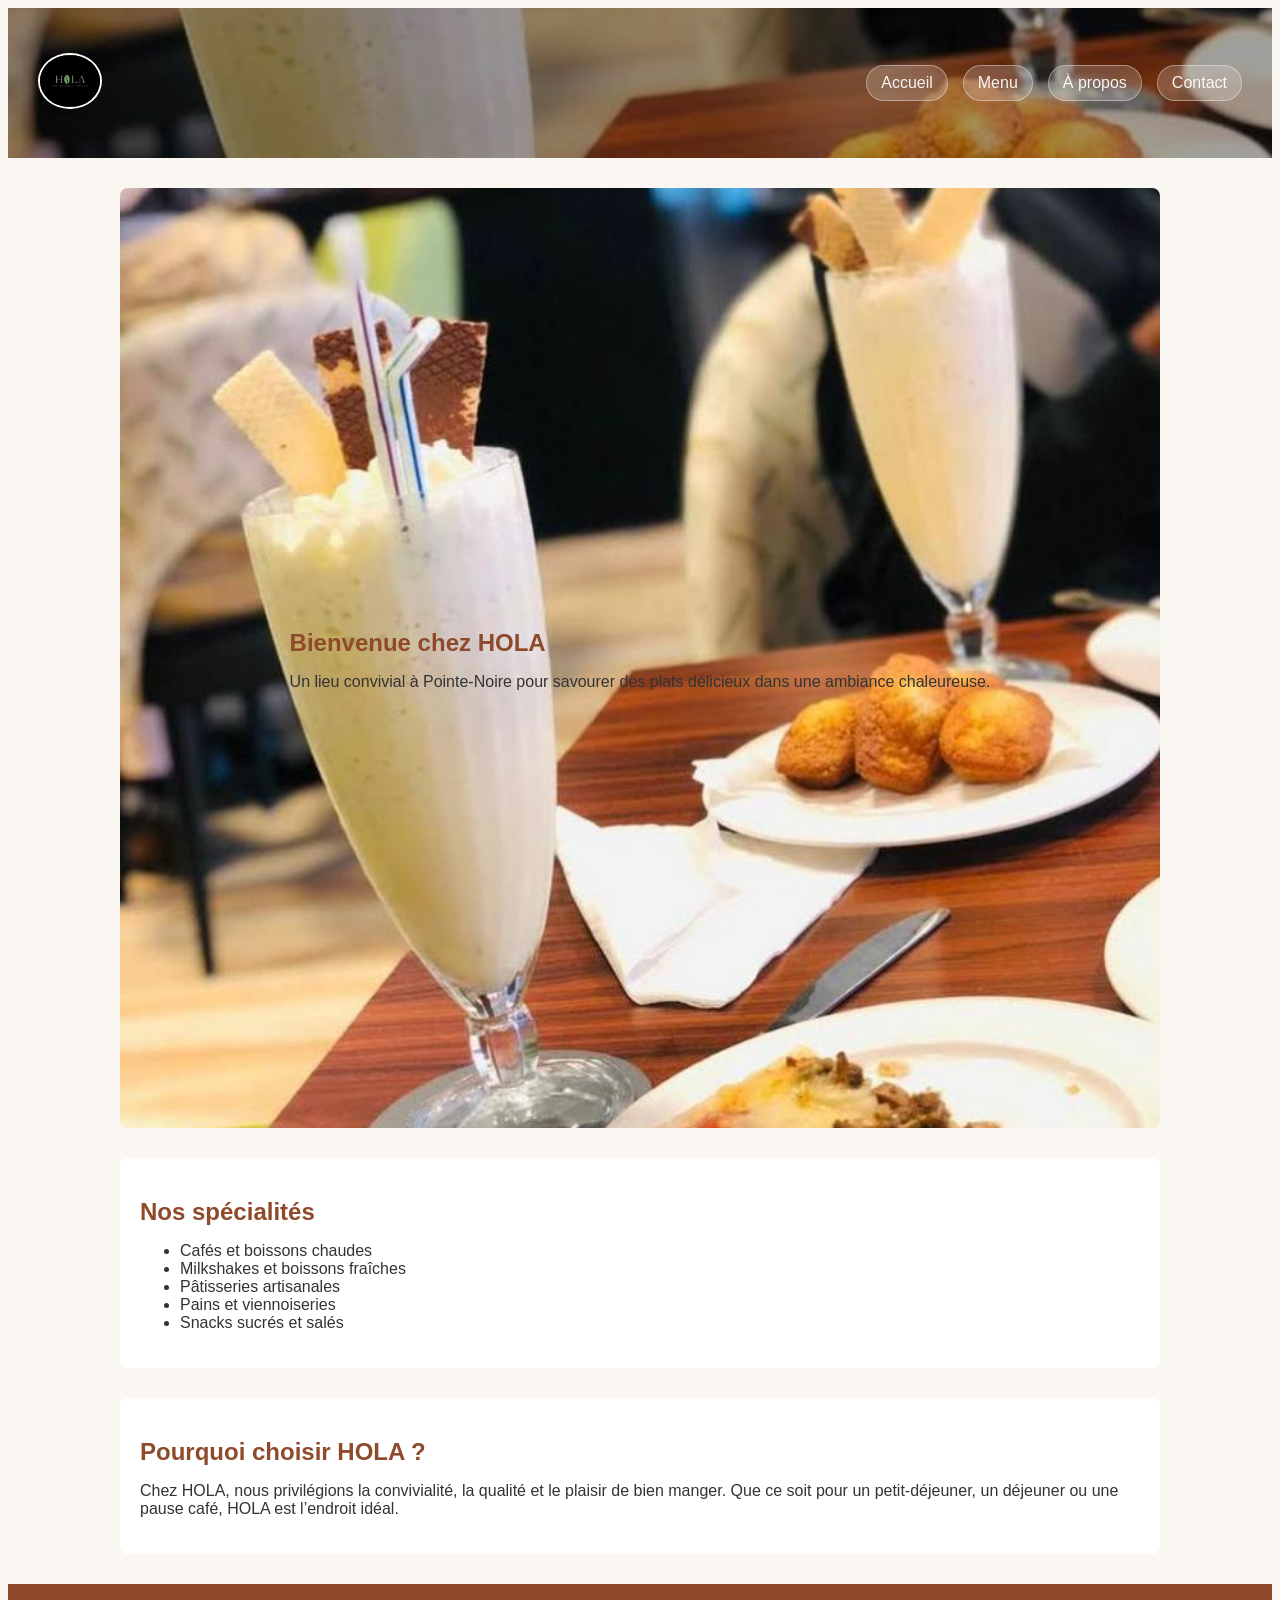
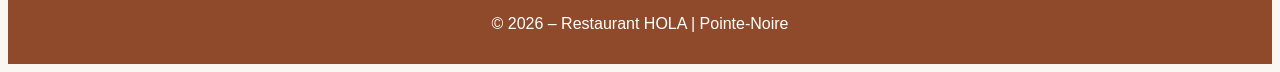
<file: index.html>
<!DOCTYPE html>
<html lang="fr">
<head>
    <meta charset="UTF-8">
    <title>HOLA – Café, Boulangerie & Pâtisserie à Pointe-Noire</title>
    <link rel="stylesheet" href="style.css">
</head>
<body>

<header>
    <a href="index.html"><img src="images/logo.jpeg" alt="Logo HOLA" class="logo"></a>
    <nav>
        <ul>
            <li><a href="index.html">Accueil</a></li>
            <li><a href="menu.html">Menu</a></li>
            <li><a href="a-propos.html">À propos</a></li>
            <li><a href="contact.html">Contact</a></li>
        </ul>
    </nav>
</header>

<main>
    <section class="hero">
    <div class="hero-content">
        <h2>Bienvenue chez HOLA</h2>
        <p>
            Un lieu convivial à Pointe-Noire pour savourer
            des plats délicieux dans une ambiance chaleureuse.
        </p>
    </div>
</section>

    <section>
    <h2>Nos spécialités</h2>

    <ul>
        <li>Cafés et boissons chaudes</li>
        <li>Milkshakes et boissons fraîches</li>
        <li>Pâtisseries artisanales</li>
        <li>Pains et viennoiseries</li>
        <li>Snacks sucrés et salés</li>
    </ul>
</section>

    <section>
        <h2>Pourquoi choisir HOLA ?</h2>
        <p>
            Chez HOLA, nous privilégions la convivialité, la qualité
            et le plaisir de bien manger. Que ce soit pour un petit-déjeuner,
            un déjeuner ou une pause café, HOLA est l’endroit idéal.
        </p>
    </section>
</main>

<footer>
    <p>© 2026 – Restaurant HOLA | Pointe-Noire</p>
</footer>

</body>
</html>
</file>
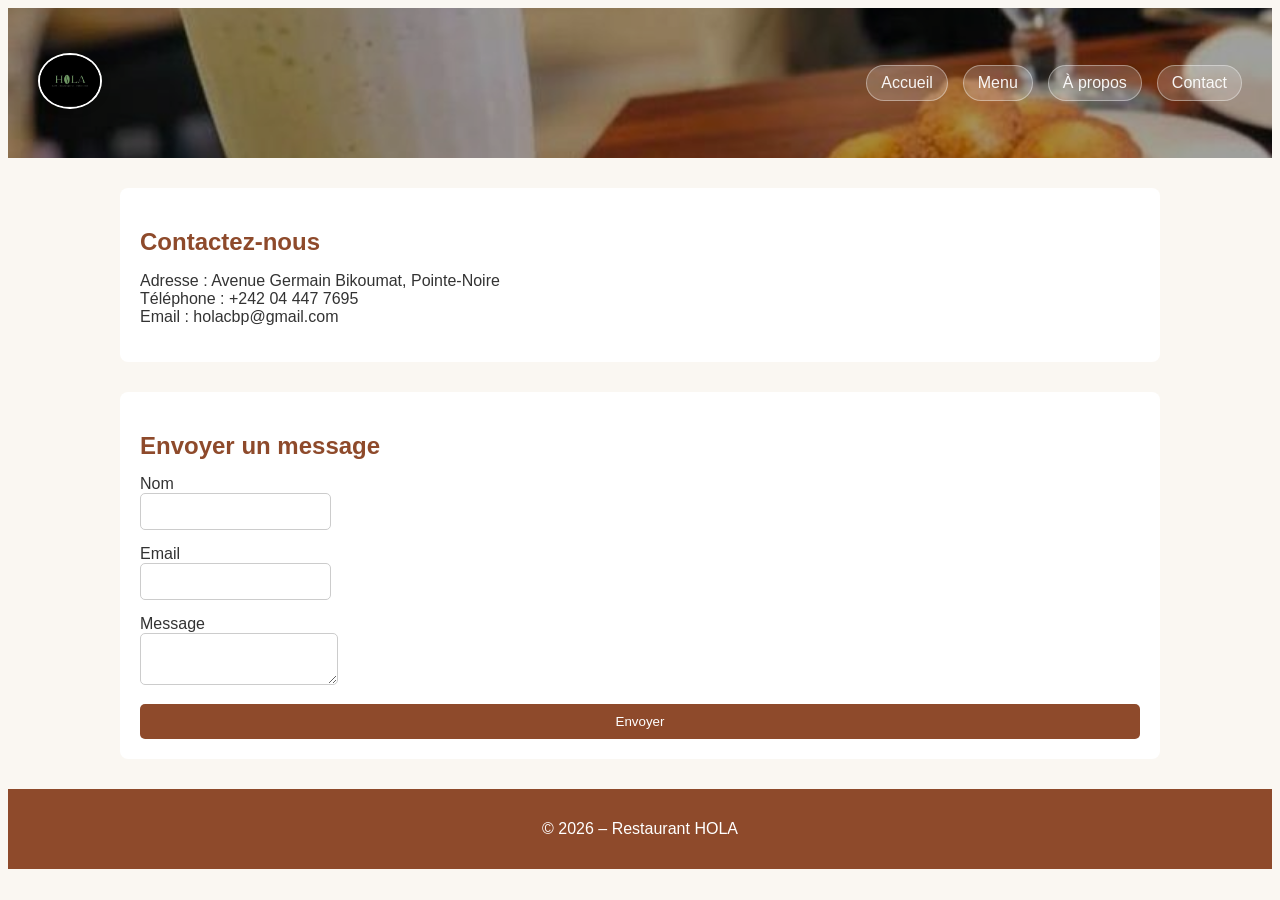
<file: contact.html>
<!DOCTYPE html>
<html lang="fr">
<head>
    <meta charset="UTF-8">
    <title>Contact – HOLA</title>
    <link rel="stylesheet" href="style.css">
</head>
<body>

<header>
    <a href="index.html"><img src="images/logo.jpeg" alt="Logo HOLA" class="logo"></a>
    <nav>
        <ul>
            </div>
            <li><a href="index.html">Accueil</a></li>
            <li><a href="menu.html">Menu</a></li>
            <li><a href="a-propos.html">À propos</a></li>
            <li><a href="contact.html">Contact</a></li>
        </ul>
    </nav>
</header>

<main>
    <section>
        <h2>Contactez-nous</h2>
        <p>
            Adresse : Avenue Germain Bikoumat, Pointe-Noire  
            <br>Téléphone : +242 04 447 7695  
            <br>Email : holacbp@gmail.com
        </p>
    </section>

    <section>
        <h2>Envoyer un message</h2>
        <form action="" method="post">
            <div>
                <label for="nom">Nom</label><br>
                <input type="text" id="nom" name="nom" required>
            </div>

            <div>
                <label for="email">Email</label><br>
                <input type="email" id="email" name="email" required>
            </div>

            <div>
                <label for="message">Message</label><br>
                <textarea id="message" name="message" required></textarea>
            </div>

            <button type="submit">Envoyer</button>
        </form>
    </section>
</main>

<footer>
    <p>© 2026 – Restaurant HOLA</p>
</footer>

</body>
</html>
</file>
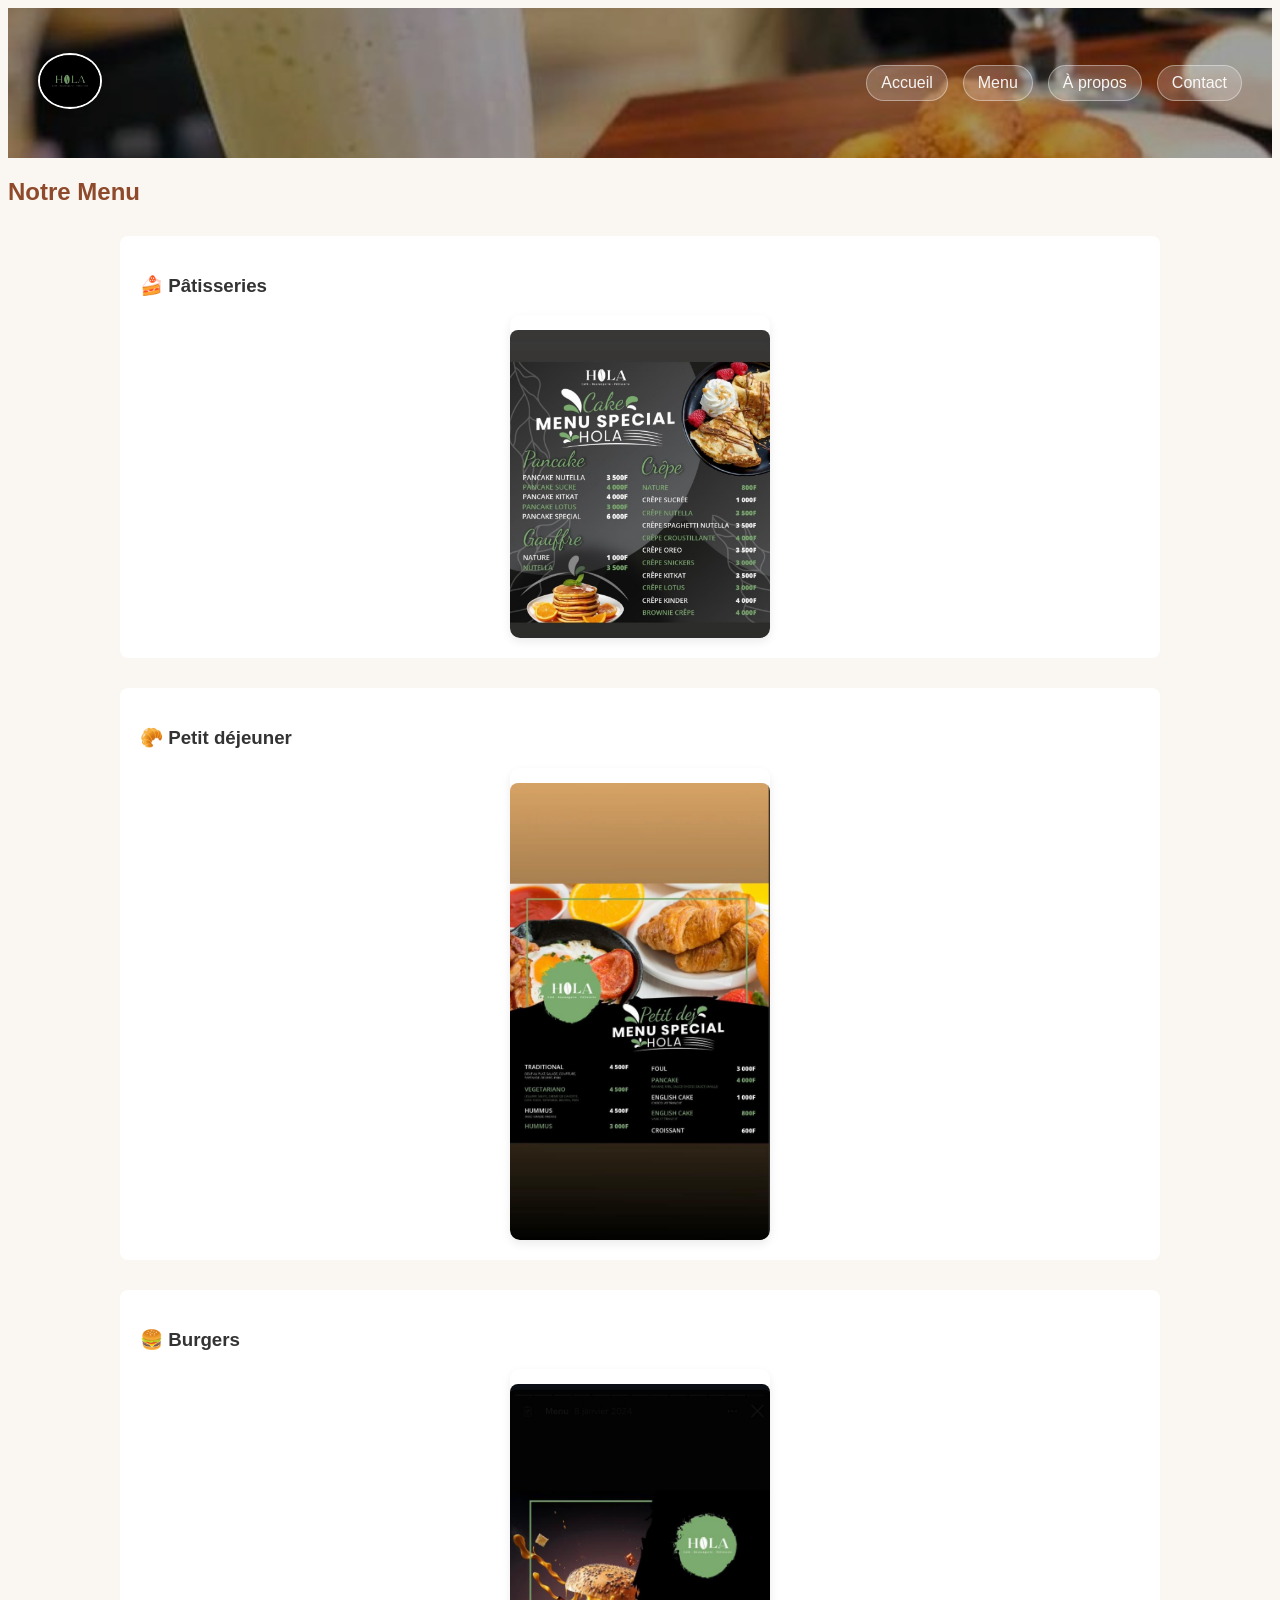
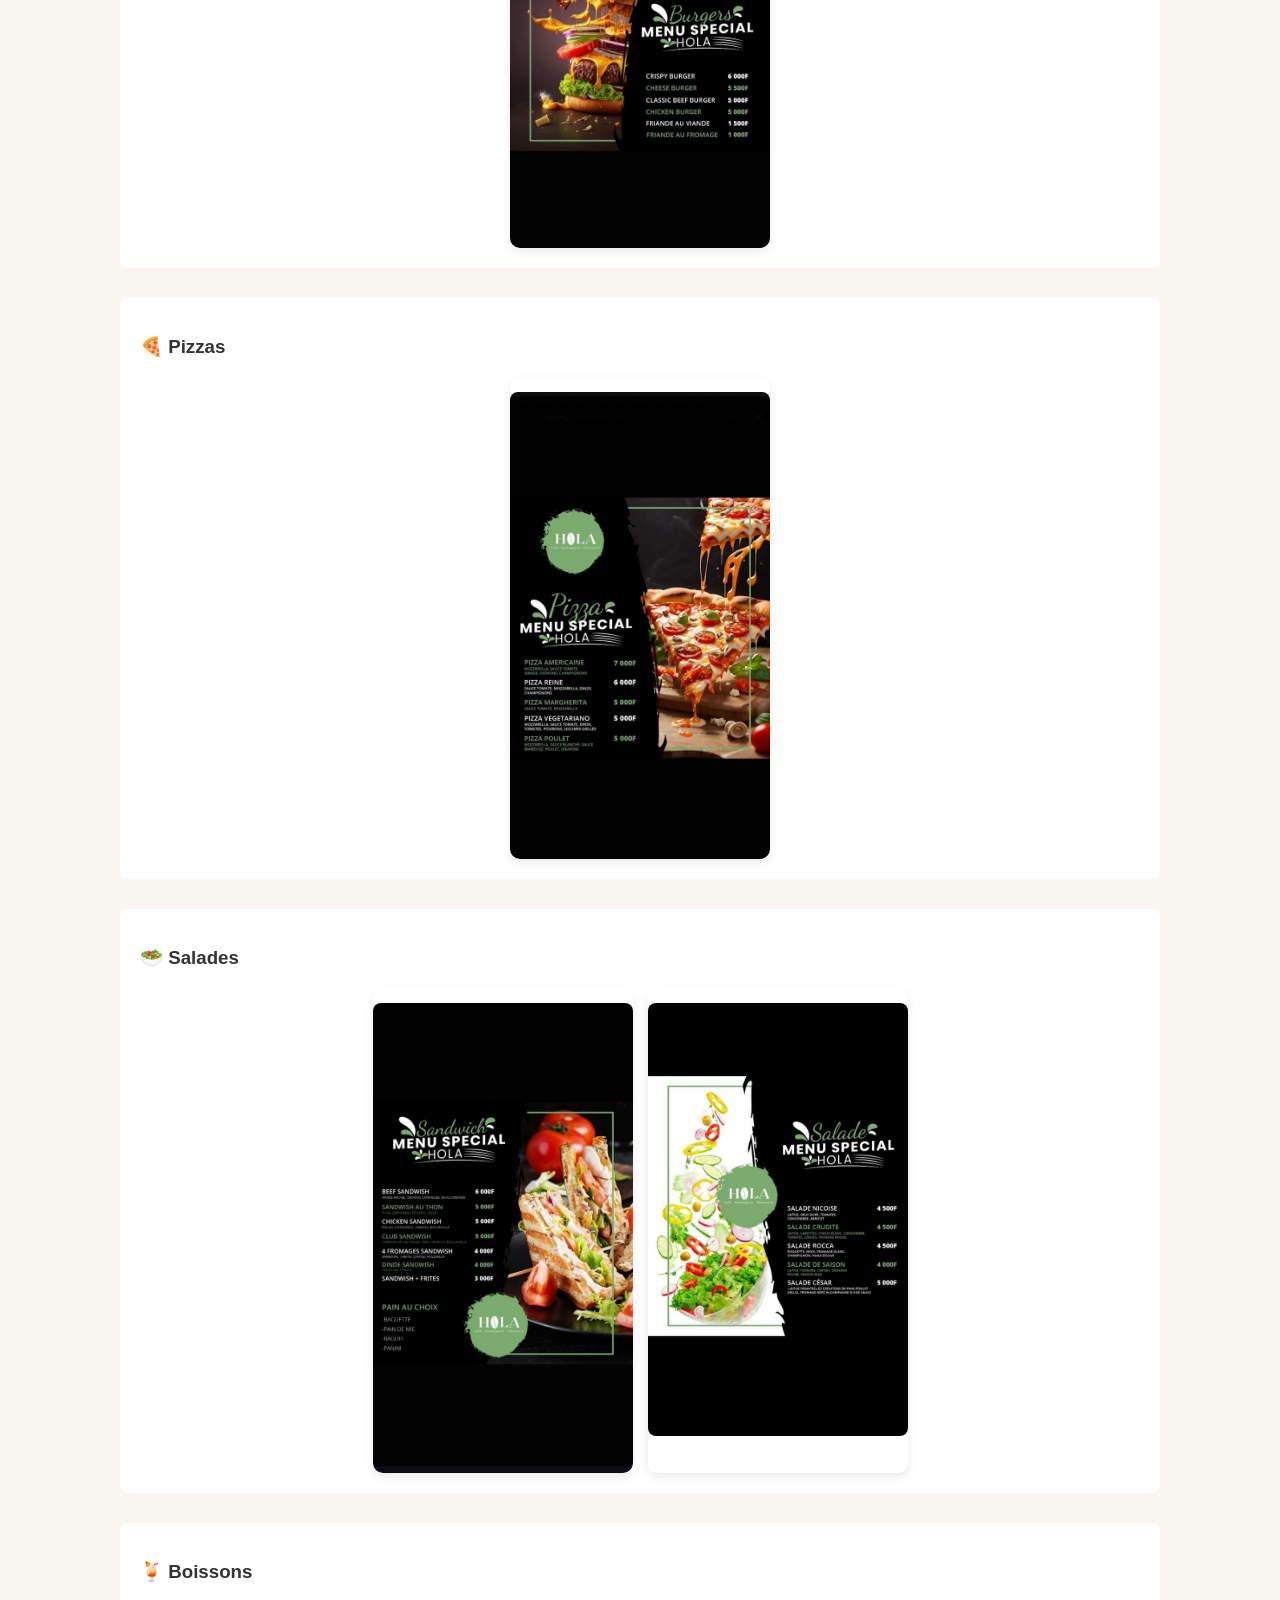
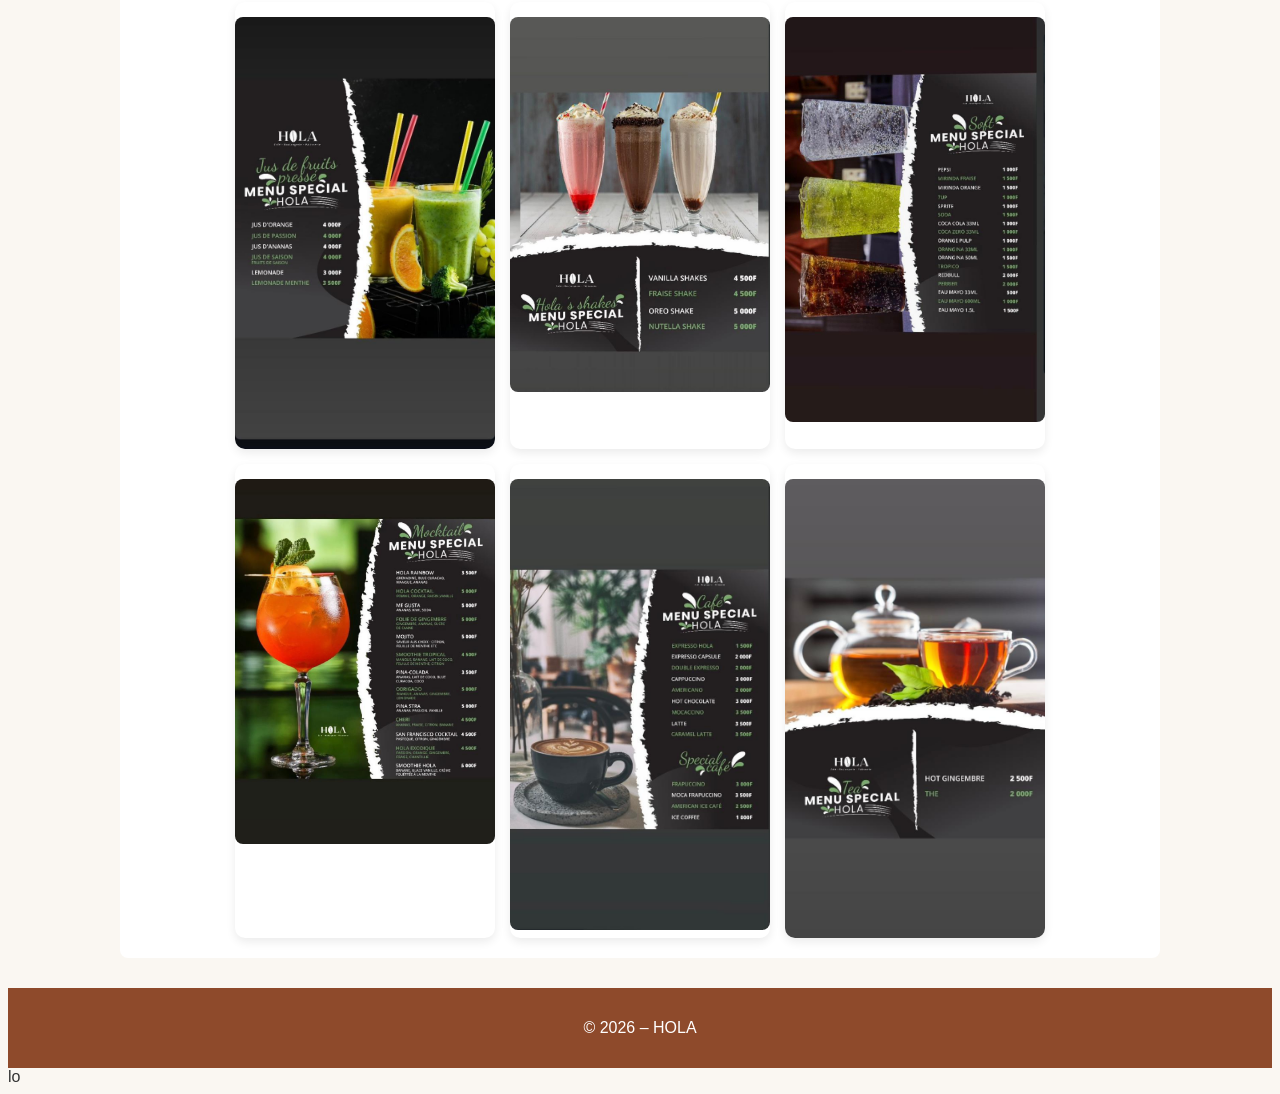
<file: menu.html>
<!DOCTYPE html>
<html lang="fr">
<head>
    <meta charset="UTF-8">
    <title>Menu – HOLA</title>
    <link rel="stylesheet" href="style.css">
</head>

<body>

<header>
    <a href="index.html"><img src="images/logo.jpeg" alt="Logo HOLA" class="logo"></a>
    <nav>
        <ul>
            <li><a href="index.html">Accueil</a></li>
            <li><a href="menu.html">Menu</a></li>
            <li><a href="a-propos.html">À propos</a></li>
            <li><a href="contact.html">Contact</a></li>
        </ul>
    </nav>
</header>

<main>

    <h2>Notre Menu</h2>

    <!-- PÂTISSERIES -->
    <section class="menu-section">
        <h3>🍰 Pâtisseries</h3>
        <div class="menu-items">
            <article>
                <a href="images/cake.jpeg" >
                    <img src="images/cake.jpeg" alt="Cake HOLA">
                </a>
            </article>
        </div>
    </section>

 <!-- petit déjeuner -->
    <section class="menu-section">
        <h3>🥐 Petit déjeuner</h3>
        <div class="menu-items">
            <article>
                <a href="images/dej.jpeg" >
                    <img src="images/dej.jpeg" alt="Déjeuner HOLA">
                </a>
            </article>
        </div>
    </section>

    <!-- BURGERS -->
    <section class="menu-section">
        <h3>🍔 Burgers</h3>
        <div class="menu-items">
            <article>
                <a href="images/burger.jpeg" >
                    <img src="images/burger.jpeg" alt="Burger HOLA">
                </a>
            </article>
        </div>
    </section>

    <!-- PIZZAS -->
    <section class="menu-section">
        <h3>🍕 Pizzas</h3>
        <div class="menu-items">
            <article>
                <a href="images/pizza.jpeg" >
                    <img src="images/pizza.jpeg" alt="Pizza HOLA">
                </a>
            </article>
        </div>
    </section>

<!-- salades -->
    <section class="menu-section">
        <h3>🥗 Salades</h3>
        <div class="menu-items">
            <article>
                <a href="images/salade.jpeg" >
                    <img src="images/salade.jpeg" alt="Salade HOLA">
                </a>
            </article>
<article>
                <a href="images/salado.jpeg" >
                    <img src="images/salado.jpeg" alt="Salade HOLA">
                </a>
            </article>

        </div>
    </section>

    <!-- BOISSONS -->
    <section class="menu-section">
        <h3>🍹 Boissons</h3>
        <div class="menu-items">
            <article>
                <a href="images/jus-fruit.jpeg" >
                    <img src="images/jus-fruit.jpeg" alt="Jus de fruits HOLA">
                </a>
            </article>

             <article>
                <a href="images/holashakes.jpeg" >
                    <img src="images/holashakes.jpeg" alt="HOLA Shakes HOLA">
                </a>
            </article>

 <article>
                <a href="images/soft.jpeg">
                    <img src="images/soft.jpeg" alt="Boisson Soft HOLA">
                </a>
            </article>

 <article>
                <a href="images/mocktail.jpeg" >
                    <img src="images/mocktail.jpeg" alt="Mocktail HOLA">
                </a>
            </article>

            <article>
                <a href="images/cafe.jpeg" >
                    <img src="images/cafe.jpeg" alt="Café HOLA">
                </a>
            </article>

            <article>
                <a href="images/tea.jpeg">
                    <img src="images/tea.jpeg" alt="Thé HOLA">
                </a>
            </article>
        </div>
    </section>

</main>

<footer>
    <p>© 2026 – HOLA</p>
</footer>

</body>
</html>lo
</file>
<file: style.css>
body {
    background: #FAF7F2;
    font-family: 'Montserrat', sans-serif;
    color: #333333;
}

/* header */
header {
    background-image: url("images/restaurant.jpeg");
    background-size: cover;
    background-position: center;
    color: white;
    padding: 15px 30px;
    display: flex;
    justify-content: space-between;
    align-items: center;
    min-height: 120px;
    position: relative;
    overflow: hidden;
}
header::before {
    content: "";
    position: absolute;
    top: 0;
    left: 0;
    width: 100%;
    height: 100%;
    background-color: rgba(0, 0, 0, 0.35);
    z-index: 0;
}
header > * {
    position: relative;
    z-index: 1;
}
nav ul {
    display: flex;
    gap: 15px;
    list-style: none;
}
nav a {
    display: inline-flex;
    align-items: center;
    justify-content: center;
    padding: 8px 14px;
    border-radius: 999px;
    text-decoration: none;
    color: white;
    background: rgba(255, 255, 255, 0.2);
    border: 1px solid rgba(255, 255, 255, 0.4);
    opacity: 0.95;
    transition: transform 0.2s ease, opacity 0.2s ease, background 0.2s ease, box-shadow 0.2s ease;
}
nav a:hover,
nav a:focus {
    opacity: 1;
    transform: scale(1.08);
    background: rgba(255, 255, 255, 0.35);
    box-shadow: 0 6px 16px rgba(0, 0, 0, 0.25);
    outline: none;
}
nav a:active {
    transform: scale(1.02);
}

/* titres */
h2 {
    color: #8E4A2B;
    margin-bottom: 15px;
}

/* containers */
main section {
    background: white;
    padding: 20px;
    margin: 30px auto;
    border-radius: 8px;
    max-width: 1000px;
}

/* images */
main img {
    width: 100%;
    border-radius: 8px;
    margin-top: 15px;
}

/* menu photos */
.menu-items {
    display: flex;
    flex-wrap: wrap;
    gap: 15px;
    justify-content: center;
}

.menu-items article {
    flex: 1 1 calc(30% - 15px);
    max-width: 260px;
    min-width: 180px;
    background: #fff;
    border-radius: 10px;
    overflow: hidden;
    box-shadow: 0 4px 10px rgba(0, 0, 0, 0.08);
}

.menu-items article a {
    display: block;
    overflow: hidden;
}

.menu-items article a img {
    width: 100%;
    height: auto;
    transition: transform 0.25s ease, filter 0.25s ease;
    display: block;
}

.menu-items article a:hover img,
.menu-items article a:focus img {
    transform: scale(1.03);
    filter: brightness(1.05);
}

/* boutons */
a.btn {
    background: #8E4A2B;
    color: white;
    padding: 10px 20px;
    border-radius: 5px;
    text-decoration: none;
}
a.btn:hover {
    background: #C37F4F;
}

/* formulaire */
form {
    display: flex;
    flex-direction: column;
    gap: 15px;
}
form input,
form textarea {
    padding: 10px;
    border: 1px solid #ccc;
    border-radius: 5px;
}
form button {
    background: #8E4A2B;
    color: white;
    padding: 10px;
    border: none;
    border-radius: 5px;
}
form button:hover {
    background: #C37F4F;
}

/* footer */
footer {
    background: #8E4A2B;
    color: white;
    text-align: center;
    padding: 15px 0;
}

.logo {
    width: 60px;
    height: auto;
    border-radius: 50%;
    border: 2px solid #FFFFFF;
    box-shadow: 0 0 10px rgba(0, 0, 0, 0.25);
}

.hero {
    background-image: url("images/restaurant.jpeg");
    background-size: cover;
    background-position: center;
    height: 100vh;

    display: flex;
    align-items: center;
    justify-content: center;

    position: relative;
}
</file>
